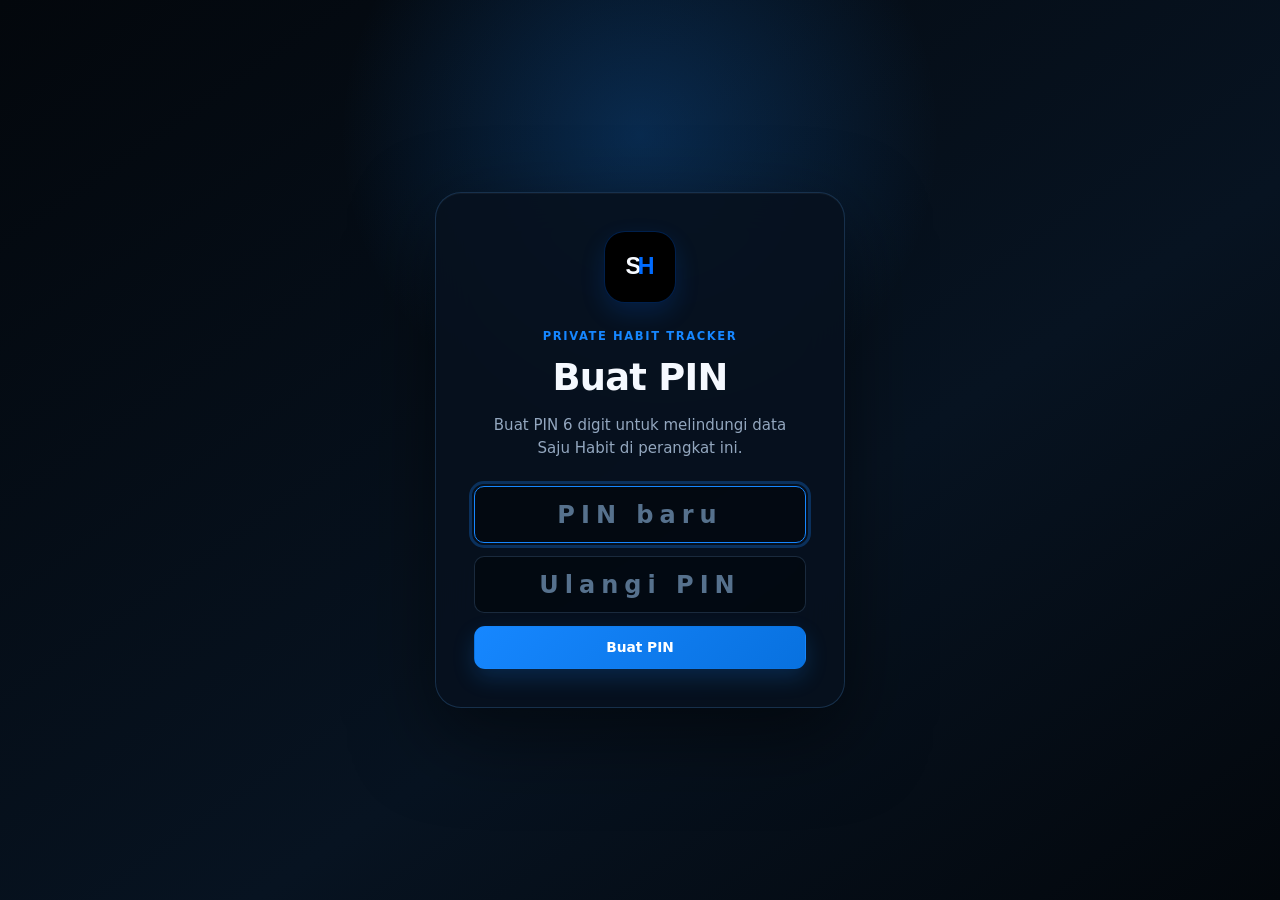
<file: index.html>
<!DOCTYPE html>
<html lang="id">
<head>
    <meta charset="UTF-8">

    <meta
        name="viewport"
        content="width=device-width, initial-scale=1, viewport-fit=cover"
    >

    <meta name="theme-color" content="#07111f">
    <meta name="description" content="Saju Habit — pelacak kebiasaan pribadi dan offline.">

    <meta name="mobile-web-app-capable" content="yes">
    <meta name="apple-mobile-web-app-capable" content="yes">
    <meta name="apple-mobile-web-app-status-bar-style" content="black-translucent">
    <meta name="apple-mobile-web-app-title" content="Saju Habit">

    <title>Saju Habit</title>

    <link rel="manifest" href="manifest.json">
    <link rel="icon" type="image/png" sizes="192x192" href="assets/icons/icon-192.png">
    <link rel="apple-touch-icon" href="assets/icons/icon-192.png">
    <link rel="stylesheet" href="style.css">
</head>

<body>
    <noscript>
        Aplikasi Saju Habit membutuhkan JavaScript agar dapat digunakan.
    </noscript>

<!-- LAYAR KEAMANAN -->
<section id="securityScreen" class="security-screen">
    <div class="security-card">
        <div class="security-logo">
    <span>S</span><span>H</span>
</div>

        <p class="eyebrow">PRIVATE HABIT TRACKER</p>
        <h1 id="securityTitle">Saju Habit</h1>

        <p
            id="securityDescription"
            class="security-description"
        >
            Buat PIN 6 digit untuk melindungi data pribadimu.
        </p>

        <form id="pinForm" autocomplete="off">
            <label class="sr-only" for="pinInput">
                PIN 6 digit
            </label>

            <input
                id="pinInput"
                class="pin-input"
                type="password"
                inputmode="numeric"
                maxlength="6"
                pattern="[0-9]{6}"
                placeholder="••••••"
                autocomplete="off"
                required
            >

            <label
                id="confirmPinLabel"
                class="sr-only"
                for="confirmPinInput"
            >
                Konfirmasi PIN
            </label>

            <input
                id="confirmPinInput"
                class="pin-input"
                type="password"
                inputmode="numeric"
                maxlength="6"
                pattern="[0-9]{6}"
                placeholder="Ulangi PIN"
                autocomplete="off"
                required
            >

            <p
                id="pinMessage"
                class="form-message"
            ></p>

            <button
                id="pinSubmitButton"
                class="button button-primary button-full"
                type="submit"
            >
                Buat PIN
            </button>
        </form>
    </div>
</section>

    <!-- APLIKASI UTAMA -->
   <div id="app" class="app-shell is-hidden">
        <aside class="sidebar">
            <div class="brand">
                <div class="brand-logo">
    <span>S</span><span>H</span>
</div>

                <div>
                    <strong>Saju Habit</strong>
                    <span>Private Tracker</span>
                </div>
            </div>

            <nav class="sidebar-navigation" aria-label="Navigasi utama">
                <button class="nav-button is-active" data-page="dashboard">
                    <span class="nav-icon">⌂</span>
                    <span>Dashboard</span>
                </button>

                <button class="nav-button" data-page="habits">
                    <span class="nav-icon">✓</span>
                    <span>Kelola Habit</span>
                </button>

                <button class="nav-button" data-page="history">
                    <span class="nav-icon">▦</span>
                    <span>Riwayat</span>
                </button>

                <button class="nav-button" data-page="settings">
                    <span class="nav-icon">⚙</span>
                    <span>Pengaturan</span>
                </button>
            </nav>

            <div class="sidebar-footer">
                <span>Data tersimpan secara lokal</span>
                <strong>Offline & Privat</strong>
            </div>
        </aside>

        <div class="app-content">
            <header class="topbar">
                <div>
                    <p id="currentDateText" class="eyebrow">HARI INI</p>
                    <h2 id="pageTitle">Dashboard</h2>
                </div>

                <div class="topbar-actions">
                    <button
                        id="themeButton"
                        class="icon-button"
                        type="button"
                        aria-label="Ganti tema"
                        title="Ganti tema"
                    >
                        ◐
                    </button>

                    <button
                        id="lockButton"
                        class="icon-button"
                        type="button"
                        aria-label="Kunci aplikasi"
                        title="Kunci aplikasi"
                    >
                        🔒
                    </button>
                </div>
            </header>

            <main>
                <!-- DASHBOARD -->
                <section id="dashboardPage" class="page is-active">
                    <div class="welcome-panel">
                        <div>
                            <p class="eyebrow">DAILY PROGRESS</p>
                            <h3 id="welcomeTitle">Bangun konsistensi hari ini.</h3>
                            <p id="motivationText">
                                Progres kecil yang dilakukan setiap hari akan menjadi hasil besar.
                            </p>
                        </div>

                        <div class="date-control">
                            <label for="selectedDate">Tanggal checklist</label>
                            <input id="selectedDate" type="date">
                        </div>
                    </div>

                    <div class="stats-grid">
                        <article class="stat-card">
                            <span>Total Habit</span>
                            <strong id="totalHabitStat">0</strong>
                            <small>Habit aktif</small>
                        </article>

                        <article class="stat-card">
                            <span>Selesai</span>
                            <strong id="completedHabitStat">0</strong>
                            <small id="completedHabitLabel">Hari ini</small>
                        </article>

                        <article class="stat-card">
                            <span>Progres</span>
                            <strong id="progressStat">0%</strong>
                            <small>Penyelesaian harian</small>
                        </article>

                        <article class="stat-card">
                            <span>Streak Terbaik</span>
                            <strong id="bestStreakStat">0</strong>
                            <small>Hari berturut-turut</small>
                        </article>
                    </div>

                    <div class="dashboard-grid">
                        <article class="panel habit-panel">
                            <div class="panel-header">
                                <div>
                                    <p class="eyebrow">CHECKLIST</p>
                                    <h3 id="checklistTitle">Habit hari ini</h3>
                                </div>

                                <button
                                    class="button button-primary"
                                    type="button"
                                    data-open-habit-modal
                                >
                                    + Tambah Habit
                                </button>
                            </div>

                            <div id="dailyHabitList" class="daily-habit-list"></div>

                            <div id="emptyHabitState" class="empty-state">
                                <div class="empty-icon">✓</div>
                                <h4>Belum ada habit</h4>
                                <p>Tambahkan habit pertama untuk mulai membangun rutinitas.</p>

                                <button
                                    class="button button-primary"
                                    type="button"
                                    data-open-habit-modal
                                >
                                    Tambah Habit
                                </button>
                            </div>
                        </article>

                        <article class="panel chart-panel">
                            <div class="panel-header">
                                <div>
                                    <p class="eyebrow">STATISTIK</p>
                                    <h3>Progres 7 Hari</h3>
                                </div>
                            </div>

                            <div class="chart-container">
                                <canvas id="weeklyChart"></canvas>
                            </div>

                            <div class="progress-summary">
                                <div class="progress-ring" id="progressRing">
                                    <span id="progressRingValue">0%</span>
                                </div>

                                <div>
                                    <strong id="progressMessage">Ayo mulai!</strong>
                                    <p id="progressDetail">
                                        Checklist habit yang sudah kamu selesaikan.
                                    </p>
                                </div>
                            </div>
                        </article>
                    </div>
                </section>

                <!-- KELOLA HABIT -->
                <section id="habitsPage" class="page">
                    <div class="section-heading">
                        <div>
                            <p class="eyebrow">CUSTOM HABIT</p>
                            <h3>Kelola Habit</h3>
                            <p>Tambah, edit, urutkan, nonaktifkan, atau hapus habit.</p>
                        </div>

                        <button
                            class="button button-primary"
                            type="button"
                            data-open-habit-modal
                        >
                            + Tambah Habit
                        </button>
                    </div>

                    <div id="habitManagementList" class="management-list"></div>
                </section>

                <!-- RIWAYAT -->
                <section id="historyPage" class="page">
                    <div class="section-heading history-heading">
                        <div>
                            <p class="eyebrow">MONTHLY HISTORY</p>
                            <h3>Riwayat Checklist</h3>
                            <p>Jumlah kolom tanggal akan menyesuaikan bulan secara otomatis.</p>
                        </div>

                        <div class="filter-group">
                            <label for="historyMonth">Pilih bulan</label>
                            <input id="historyMonth" type="month">
                        </div>
                    </div>

                    <div class="history-summary">
                        <article>
                            <span>Rata-rata Bulanan</span>
                            <strong id="monthlyAverage">0%</strong>
                        </article>

                        <article>
                            <span>Total Checklist</span>
                            <strong id="monthlyCompleted">0</strong>
                        </article>

                        <article>
                            <span>Hari Sempurna</span>
                            <strong id="perfectDays">0</strong>
                        </article>
                    </div>

                    <div class="history-table-wrapper">
                        <table id="historyTable" class="history-table">
                            <thead id="historyTableHead"></thead>
                            <tbody id="historyTableBody"></tbody>
                        </table>
                    </div>
                </section>

                <!-- PENGATURAN -->
                <section id="settingsPage" class="page">
                    <div class="section-heading">
                        <div>
                            <p class="eyebrow">DATA & PRIVASI</p>
                            <h3>Pengaturan</h3>
                            <p>Kelola keamanan dan cadangan data Saju Habit.</p>
                        </div>
                    </div>

                    <div class="settings-grid">
                        <article class="setting-card">
                            <h4>Ekspor Data</h4>
                            <p>Unduh seluruh habit, checklist, dan pengaturan dalam format JSON.</p>
                            <button id="exportButton" class="button button-secondary" type="button">
                                Ekspor JSON
                            </button>
                        </article>

                        <article class="setting-card">
                            <h4>Impor Data</h4>
                            <p>Pulihkan atau pindahkan data Saju Habit dari perangkat lain.</p>

                            <label class="button button-secondary file-button">
                                Pilih File JSON
                                <input
                                    id="importInput"
                                    type="file"
                                    accept=".json,application/json"
                                    hidden
                                >
                            </label>
                        </article>

                        <article class="setting-card">
                            <h4>Ganti PIN</h4>
                            <p>Perbarui PIN 6 digit yang digunakan untuk membuka aplikasi.</p>
                            <button id="changePinButton" class="button button-secondary" type="button">
                                Ganti PIN
                            </button>
                        </article>

                        <article class="setting-card danger-card">
                            <h4>Hapus Semua Data</h4>
                            <p>Menghapus seluruh habit dan riwayat checklist dari perangkat ini.</p>
                            <button id="deleteDataButton" class="button button-danger" type="button">
                                Hapus Data
                            </button>
                        </article>
                    </div>

                    <article class="privacy-note">
                        <strong>Privasi Lokal</strong>
                        <p>
                            Saju Habit tidak mengirimkan data ke server.
                            Data PC dan iPhone tersimpan terpisah di masing-masing perangkat.
                        </p>
                    </article>
                </section>
            </main>
        </div>

        <!-- NAVIGASI MOBILE -->
        <nav class="mobile-navigation" aria-label="Navigasi mobile">
            <button class="mobile-nav-button is-active" data-page="dashboard">
                <span>⌂</span>
                <small>Home</small>
            </button>

            <button class="mobile-nav-button" data-page="habits">
                <span>✓</span>
                <small>Habit</small>
            </button>

            <button class="mobile-nav-button" data-page="history">
                <span>▦</span>
                <small>Riwayat</small>
            </button>

            <button class="mobile-nav-button" data-page="settings">
                <span>⚙</span>
                <small>Setting</small>
            </button>
        </nav>
    </div>

    <!-- MODAL TAMBAH DAN EDIT HABIT -->
    <div id="habitModal" class="modal" aria-hidden="true">
        <div class="modal-backdrop" data-close-modal></div>

        <div class="modal-card" role="dialog" aria-modal="true">
            <div class="modal-header">
                <div>
                    <p class="eyebrow">CUSTOM HABIT</p>
                    <h3 id="habitModalTitle">Tambah Habit</h3>
                </div>

                <button
                    class="modal-close"
                    type="button"
                    data-close-modal
                    aria-label="Tutup"
                >
                    ×
                </button>
            </div>

            <form id="habitForm">
                <input id="habitId" type="hidden">

                <div class="form-group">
                    <label for="habitName">Nama habit</label>
                    <input
                        id="habitName"
                        type="text"
                        maxlength="50"
                        placeholder="Contoh: Minum air 8 gelas"
                        required
                    >
                </div>

                <div class="form-group">
                    <label for="habitCategory">Kategori</label>
                    <select id="habitCategory">
                        <option value="Kesehatan">Kesehatan</option>
                        <option value="Produktivitas">Produktivitas</option>
                        <option value="Olahraga">Olahraga</option>
                        <option value="Belajar">Belajar</option>
                        <option value="Ibadah">Ibadah</option>
                        <option value="Pribadi">Pribadi</option>
                        <option value="Lainnya">Lainnya</option>
                    </select>
                </div>
                <div class="form-group">
    <label for="habitScheduleType">
        Jadwal habit
    </label>

    <select id="habitScheduleType">
        <option value="daily">
            Setiap hari
        </option>

        <option value="selected_days">
            Hari tertentu
        </option>

        <option value="weekly_target">
            Target mingguan
        </option>
    </select>

    <small class="form-help">
        Jadwal bisa diubah kembali kapan saja.
    </small>
</div>

<div
    id="selectedDaysGroup"
    class="form-group schedule-group is-hidden"
>
    <label>Hari aktif</label>

    <div class="weekday-selector">
        <label class="weekday-option">
            <input
                type="checkbox"
                name="habitWeekday"
                value="1"
            >
            <span>Sen</span>
        </label>

        <label class="weekday-option">
            <input
                type="checkbox"
                name="habitWeekday"
                value="2"
            >
            <span>Sel</span>
        </label>

        <label class="weekday-option">
            <input
                type="checkbox"
                name="habitWeekday"
                value="3"
            >
            <span>Rab</span>
        </label>

        <label class="weekday-option">
            <input
                type="checkbox"
                name="habitWeekday"
                value="4"
            >
            <span>Kam</span>
        </label>

        <label class="weekday-option">
            <input
                type="checkbox"
                name="habitWeekday"
                value="5"
            >
            <span>Jum</span>
        </label>

        <label class="weekday-option">
            <input
                type="checkbox"
                name="habitWeekday"
                value="6"
            >
            <span>Sab</span>
        </label>

        <label class="weekday-option">
            <input
                type="checkbox"
                name="habitWeekday"
                value="0"
            >
            <span>Min</span>
        </label>
    </div>

    <small class="form-help">
        Pilih semua hari saat habit harus dilakukan.
    </small>
</div>

<div
    id="weeklyTargetGroup"
    class="form-group schedule-group is-hidden"
>
    <label for="habitWeeklyTarget">
        Target per minggu
    </label>

    <div class="weekly-target-input">
        <input
            id="habitWeeklyTarget"
            type="number"
            min="1"
            max="7"
            value="3"
        >

        <span>kali / minggu</span>
    </div>

    <small class="form-help">
        Habit dapat dilakukan pada hari apa saja sampai target tercapai.
    </small>
</div>

                <div class="form-group">
                    <label for="habitColor">Warna habit</label>
                    <input id="habitColor" type="color" value="#1687ff">
                </div>

                <div class="modal-actions">
                    <button
                        class="button button-ghost"
                        type="button"
                        data-close-modal
                    >
                        Batal
                    </button>

                    <button class="button button-primary" type="submit">
                        Simpan Habit
                    </button>
                </div>
            </form>
        </div>
    </div>

    <!-- MODAL KONFIRMASI -->
    <div id="confirmModal" class="modal" aria-hidden="true">
        <div class="modal-backdrop" data-close-confirm></div>

        <div class="modal-card confirm-card" role="dialog" aria-modal="true">
            <div class="confirm-icon">!</div>

            <h3 id="confirmTitle">Konfirmasi</h3>
            <p id="confirmMessage">Apakah kamu yakin?</p>

            <div class="modal-actions">
                <button
                    class="button button-ghost"
                    type="button"
                    data-close-confirm
                >
                    Batal
                </button>

                <button id="confirmActionButton" class="button button-danger" type="button">
                    Hapus
                </button>
            </div>
        </div>
    </div>

    <!-- NOTIFIKASI -->
    <div id="toast" class="toast" role="status" aria-live="polite"></div>

  <script src="storage.js"></script>
<script src="security.js"></script>
<script src="app.js"></script>
</body>
</html>
</file>
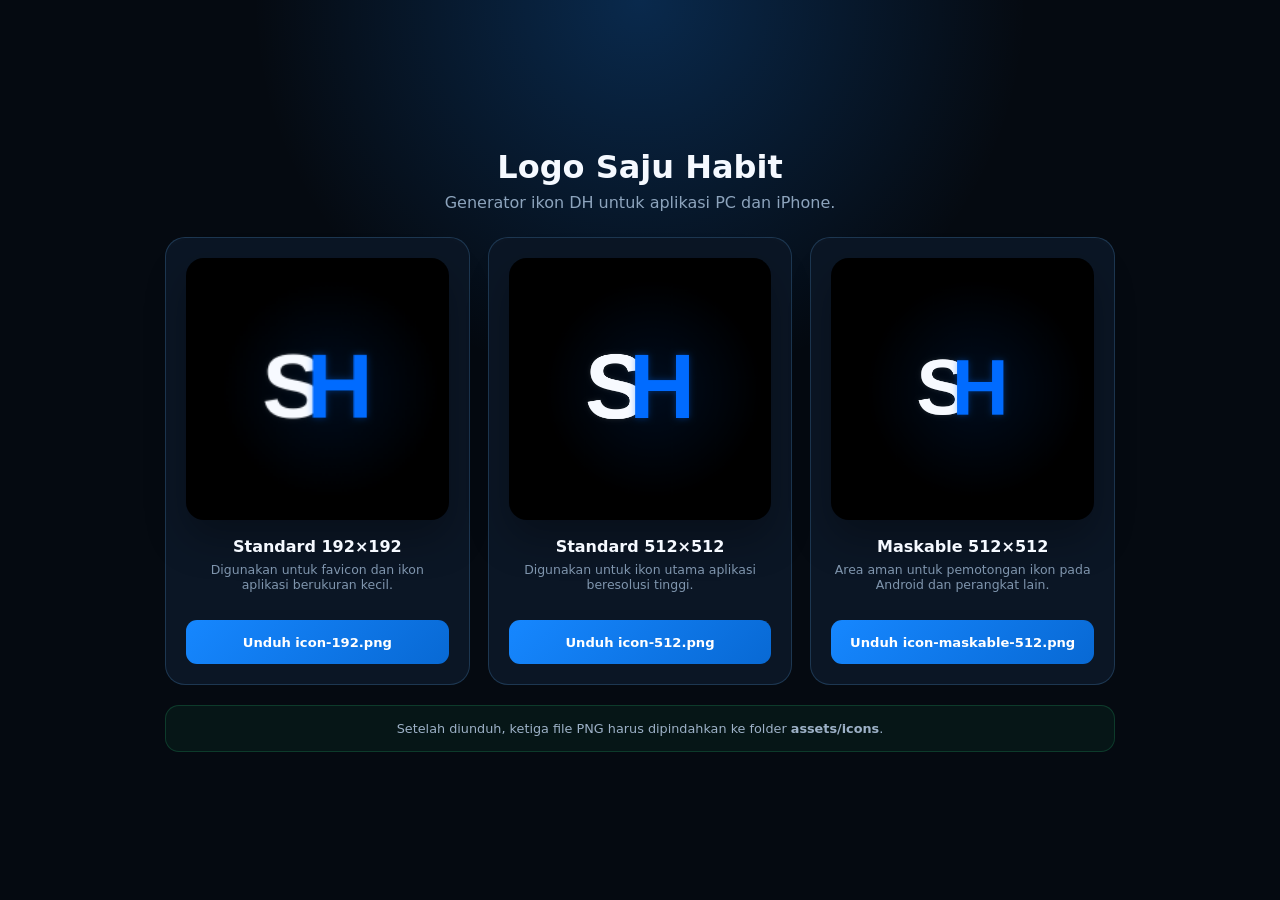
<file: buat-logo.html>
<!DOCTYPE html>
<html lang="id">
<head>
    <meta charset="UTF-8">

    <meta
        name="viewport"
        content="width=device-width, initial-scale=1"
    >

    <title>Generator Logo Saju Habit</title>

    <style>
        * {
            box-sizing: border-box;
        }

        body {
            min-height: 100vh;
            margin: 0;
            display: grid;
            place-items: center;
            padding: 30px 18px;
            background:
                radial-gradient(
                    circle at 50% 0%,
                    rgba(22, 135, 255, 0.25),
                    transparent 35%
                ),
                #050a11;
            color: #f5f9ff;
            font-family:
                Inter,
                system-ui,
                -apple-system,
                "Segoe UI",
                sans-serif;
        }

        .generator {
            width: min(100%, 950px);
        }

        .heading {
            margin-bottom: 25px;
            text-align: center;
        }

        .heading p {
            margin: 7px 0 0;
            color: #8da4bd;
        }

        .logo-grid {
            display: grid;
            grid-template-columns: repeat(3, 1fr);
            gap: 18px;
        }

        .logo-card {
            border: 1px solid rgba(100, 184, 255, 0.2);
            border-radius: 20px;
            background: #0b1625;
            padding: 20px;
            text-align: center;
        }

        canvas {
            display: block;
            width: 100%;
            aspect-ratio: 1;
            border-radius: 18px;
            background: #07111f;
            box-shadow: 0 18px 40px rgba(0, 0, 0, 0.3);
        }

        h1,
        h2 {
            margin: 0;
        }

        h2 {
            margin-top: 17px;
            font-size: 1rem;
        }

        .logo-card p {
            min-height: 42px;
            margin: 6px 0 16px;
            color: #7f95ad;
            font-size: 0.78rem;
        }

        button {
            width: 100%;
            min-height: 44px;
            border: 0;
            border-radius: 11px;
            background: linear-gradient(135deg, #1687ff, #0869d4);
            color: #ffffff;
            cursor: pointer;
            font: inherit;
            font-size: 0.82rem;
            font-weight: 800;
        }

        button:hover {
            filter: brightness(1.1);
        }

        .note {
            margin-top: 20px;
            border: 1px solid rgba(40, 209, 124, 0.2);
            border-radius: 14px;
            background: rgba(40, 209, 124, 0.06);
            padding: 15px;
            color: #9db1c7;
            font-size: 0.8rem;
            text-align: center;
        }

        @media (max-width: 720px) {
            .logo-grid {
                grid-template-columns: 1fr;
            }

            .logo-card {
                max-width: 380px;
                margin: auto;
            }
        }
    </style>
</head>

<body>
    <main class="generator">
        <header class="heading">
            <h1>Logo Saju Habit</h1>
            <p>Generator ikon DH untuk aplikasi PC dan iPhone.</p>
        </header>

        <section class="logo-grid">
            <article class="logo-card">
                <canvas
                    id="canvas192"
                    width="192"
                    height="192"
                ></canvas>

                <h2>Standard 192×192</h2>
                <p>Digunakan untuk favicon dan ikon aplikasi berukuran kecil.</p>

                <button
                    type="button"
                    onclick="downloadLogo(192, false, 'icon-192.png')"
                >
                    Unduh icon-192.png
                </button>
            </article>

            <article class="logo-card">
                <canvas
                    id="canvas512"
                    width="512"
                    height="512"
                ></canvas>

                <h2>Standard 512×512</h2>
                <p>Digunakan untuk ikon utama aplikasi beresolusi tinggi.</p>

                <button
                    type="button"
                    onclick="downloadLogo(512, false, 'icon-512.png')"
                >
                    Unduh icon-512.png
                </button>
            </article>

            <article class="logo-card">
                <canvas
                    id="canvasMaskable"
                    width="512"
                    height="512"
                ></canvas>

                <h2>Maskable 512×512</h2>
                <p>Area aman untuk pemotongan ikon pada Android dan perangkat lain.</p>

                <button
                    type="button"
                    onclick="downloadLogo(512, true, 'icon-maskable-512.png')"
                >
                    Unduh icon-maskable-512.png
                </button>
            </article>
        </section>

        <div class="note">
            Setelah diunduh, ketiga file PNG harus dipindahkan ke folder
            <strong>assets/icons</strong>.
        </div>
    </main>

    <script>
        "use strict";

        function roundedRectangle(
            context,
            x,
            y,
            width,
            height,
            radius
        ) {
            context.beginPath();
            context.moveTo(x + radius, y);
            context.lineTo(x + width - radius, y);

            context.quadraticCurveTo(
                x + width,
                y,
                x + width,
                y + radius
            );

            context.lineTo(
                x + width,
                y + height - radius
            );

            context.quadraticCurveTo(
                x + width,
                y + height,
                x + width - radius,
                y + height
            );

            context.lineTo(x + radius, y + height);

            context.quadraticCurveTo(
                x,
                y + height,
                x,
                y + height - radius
            );

            context.lineTo(x, y + radius);

            context.quadraticCurveTo(
                x,
                y,
                x + radius,
                y
            );

            context.closePath();
        }

        function drawLogo(canvas, maskable = false) {
    const context = canvas.getContext("2d");
    const size = canvas.width;

    context.clearRect(0, 0, size, size);

    // Background hitam seperti logo Saju Finance.
    context.fillStyle = "#000000";
    context.fillRect(0, 0, size, size);

    // Cahaya biru sangat tipis di tengah.
    const glow = context.createRadialGradient(
        size * 0.55,
        size * 0.5,
        0,
        size * 0.55,
        size * 0.5,
        size * 0.42
    );

    glow.addColorStop(
        0,
        "rgba(0, 107, 255, 0.12)"
    );

    glow.addColorStop(
        1,
        "rgba(0, 107, 255, 0)"
    );

    context.fillStyle = glow;
    context.fillRect(0, 0, size, size);

    const fontSize = size * (
        maskable ? 0.30 : 0.35
    );

    context.font =
        `900 ${fontSize}px "Arial Black", Arial, sans-serif`;

    context.textBaseline = "middle";
    context.textAlign = "left";

    const letterSWidth =
        context.measureText("S").width;

    const letterHWidth =
        context.measureText("H").width;

    const overlap = size * 0.065;

    const totalWidth =
        letterSWidth +
        letterHWidth -
        overlap;

    const startX =
        (size - totalWidth) / 2;

    const centerY =
        size * 0.515;

    // Huruf S putih.
    context.shadowColor =
        "rgba(255, 255, 255, 0.12)";

    context.shadowBlur =
        size * 0.018;

    context.fillStyle = "#F7FAFF";

    context.fillText(
        "S",
        startX,
        centerY
    );

    // Huruf H biru elektrik.
    context.shadowColor =
        "rgba(0, 107, 255, 0.38)";

    context.shadowBlur =
        size * 0.025;

    context.fillStyle = "#006BFF";

    context.fillText(
        "H",
        startX + letterSWidth - overlap,
        centerY
    );

    context.shadowColor = "transparent";
    context.shadowBlur = 0;
}

        function downloadLogo(
            size,
            maskable,
            fileName
        ) {
            const canvas = document.createElement("canvas");

            canvas.width = size;
            canvas.height = size;

            drawLogo(canvas, maskable);

            const link = document.createElement("a");
            link.download = fileName;
            link.href = canvas.toDataURL("image/png");
            link.click();
        }

        drawLogo(
            document.getElementById("canvas192"),
            false
        );

        drawLogo(
            document.getElementById("canvas512"),
            false
        );

        drawLogo(
            document.getElementById("canvasMaskable"),
            true
        );
    </script>
</body>
</html>
</file>
<file: style.css>
:root {
    --background: #050a11;
    --background-soft: #07111f;
    --surface: #0b1625;
    --surface-hover: #102238;
    --surface-light: #132942;

    --primary: #1687ff;
    --primary-dark: #0869d4;
    --primary-soft: rgba(22, 135, 255, 0.14);

    --text: #f5f9ff;
    --text-soft: #b4c4d8;
    --muted: #73869d;

    --border: rgba(151, 181, 214, 0.14);
    --border-strong: rgba(22, 135, 255, 0.35);

    --success: #28d17c;
    --warning: #ffb020;
    --danger: #ff5263;

    --shadow: 0 18px 50px rgba(0, 0, 0, 0.28);
    --sidebar-width: 250px;
    --radius-large: 22px;
    --radius-medium: 15px;
    --radius-small: 10px;

    color-scheme: dark;
}

body.light-theme {
    --background: #edf4fc;
    --background-soft: #f6faff;
    --surface: #ffffff;
    --surface-hover: #edf6ff;
    --surface-light: #e5f1ff;

    --text: #07111f;
    --text-soft: #40536a;
    --muted: #718197;

    --border: rgba(13, 55, 97, 0.12);
    --border-strong: rgba(22, 135, 255, 0.35);

    --shadow: 0 18px 45px rgba(28, 70, 112, 0.12);

    color-scheme: light;
}

* {
    box-sizing: border-box;
    margin: 0;
    padding: 0;
}

html {
    min-height: 100%;
    background: var(--background);
    scroll-behavior: smooth;
}

body {
    min-width: 320px;
    min-height: 100vh;
    overflow-x: hidden;
    background:
        radial-gradient(
            circle at 80% -10%,
            rgba(22, 135, 255, 0.14),
            transparent 30%
        ),
        var(--background);
    color: var(--text);
    font-family:
        Inter,
        ui-sans-serif,
        system-ui,
        -apple-system,
        BlinkMacSystemFont,
        "Segoe UI",
        sans-serif;
    line-height: 1.5;
    transition:
        background-color 0.25s ease,
        color 0.25s ease;
}

button,
input,
select {
    font: inherit;
}

button {
    color: inherit;
}

button,
label,
select,
input[type="date"],
input[type="month"],
input[type="color"] {
    -webkit-tap-highlight-color: transparent;
}

button:focus-visible,
input:focus-visible,
select:focus-visible {
    outline: 3px solid rgba(22, 135, 255, 0.28);
    outline-offset: 2px;
}

button:disabled {
    cursor: not-allowed;
    opacity: 0.55;
}

input,
select {
    width: 100%;
    border: 1px solid var(--border);
    border-radius: var(--radius-small);
    background: var(--background-soft);
    color: var(--text);
    padding: 12px 14px;
    transition:
        border-color 0.2s ease,
        background-color 0.2s ease;
}

input:hover,
select:hover {
    border-color: var(--border-strong);
}

input:focus,
select:focus {
    border-color: var(--primary);
}

input[type="color"] {
    height: 48px;
    cursor: pointer;
    padding: 5px;
}

input[type="date"],
input[type="month"] {
    cursor: pointer;
}

body.light-theme input,
body.light-theme select {
    background: #f7faff;
}

body.light-theme input[type="date"],
body.light-theme input[type="month"] {
    color-scheme: light;
}

h1,
h2,
h3,
h4,
strong {
    letter-spacing: -0.02em;
}

p {
    color: var(--text-soft);
}

.sr-only {
    position: absolute;
    width: 1px;
    height: 1px;
    overflow: hidden;
    clip: rect(0, 0, 0, 0);
    white-space: nowrap;
}

.is-hidden {
    display: none !important;
}

.eyebrow {
    margin-bottom: 5px;
    color: var(--primary);
    font-size: 0.72rem;
    font-weight: 800;
    letter-spacing: 0.14em;
}

/* SECURITY */

.security-screen {
    position: fixed;
    z-index: 5000;
    inset: 0;
    display: grid;
    place-items: center;
    min-height: 100dvh;
    padding:
        max(24px, env(safe-area-inset-top))
        20px
        max(24px, env(safe-area-inset-bottom));
    background:
        radial-gradient(
            circle at 50% 15%,
            rgba(22, 135, 255, 0.24),
            transparent 30%
        ),
        linear-gradient(145deg, #03070c, #071321 60%, #03070c);
}

.security-card {
    width: min(100%, 410px);
    padding: 38px;
    border: 1px solid rgba(92, 174, 255, 0.2);
    border-radius: 26px;
    background: rgba(7, 17, 31, 0.9);
    box-shadow:
        0 28px 80px rgba(0, 0, 0, 0.5),
        inset 0 1px rgba(255, 255, 255, 0.04);
    text-align: center;
    backdrop-filter: blur(20px);
}

.security-logo,
.brand-logo {
    display: flex;
    align-items: center;
    justify-content: center;
    flex-shrink: 0;
    overflow: hidden;
    border: 1px solid rgba(0, 107, 255, 0.3);
    background: #000000;
    box-shadow: 0 10px 24px rgba(0, 107, 255, 0.16);
    font-family: "Arial Black", Arial, sans-serif;
    font-weight: 900;
}

.security-logo span,
.brand-logo span {
    display: block;
    color: #f7faff;
    line-height: 1;
}

.security-logo span:last-child,
.brand-logo span:last-child {
    margin-left: -0.13em;
    color: #006bff;
}

.security-logo {
    width: 72px;
    height: 72px;
    margin: 0 auto 25px;
    border-radius: 21px;
    font-size: 1.45rem;
}

.security-card h1 {
    margin-bottom: 9px;
    font-size: clamp(1.8rem, 6vw, 2.3rem);
}

.security-description {
    max-width: 320px;
    margin: 0 auto 27px;
    color: #93a7bf;
    font-size: 0.94rem;
}

#pinForm {
    display: grid;
    gap: 13px;
}

.pin-input {
    height: 57px;
    border-color: rgba(120, 177, 233, 0.2);
    background: rgba(2, 8, 14, 0.72);
    color: #ffffff;
    text-align: center;
    font-size: 1.5rem;
    font-weight: 800;
    letter-spacing: 0.48em;
}

.pin-input::placeholder {
    color: #56718d;
    letter-spacing: 0.25em;
}

.form-message {
    display: none;
    min-height: 20px;
    color: var(--danger);
    font-size: 0.84rem;
    font-weight: 650;
}

.form-message.is-visible {
    display: block;
}

/* BUTTONS */

.button {
    display: inline-flex;
    align-items: center;
    justify-content: center;
    min-height: 43px;
    border: 1px solid transparent;
    border-radius: 11px;
    padding: 10px 16px;
    cursor: pointer;
    font-size: 0.86rem;
    font-weight: 750;
    text-decoration: none;
    transition:
        transform 0.18s ease,
        border-color 0.18s ease,
        background-color 0.18s ease,
        opacity 0.18s ease;
}

.button:hover {
    transform: translateY(-1px);
}

.button:active {
    transform: scale(0.98);
}

.button-full {
    width: 100%;
}

.button-primary {
    background: linear-gradient(135deg, var(--primary), #0871df);
    color: #ffffff;
    box-shadow: 0 9px 22px rgba(22, 135, 255, 0.2);
}

.button-primary:hover {
    background: linear-gradient(135deg, #3198ff, var(--primary-dark));
}

.button-secondary {
    border-color: var(--border-strong);
    background: var(--primary-soft);
    color: var(--primary);
}

.button-secondary:hover {
    background: rgba(22, 135, 255, 0.2);
}

.button-ghost {
    border-color: var(--border);
    background: transparent;
    color: var(--text-soft);
}

.button-ghost:hover {
    border-color: var(--border-strong);
    color: var(--text);
}

.button-danger {
    background: rgba(255, 82, 99, 0.13);
    color: var(--danger);
}

.button-danger:hover {
    background: rgba(255, 82, 99, 0.22);
}

.icon-button {
    display: grid;
    place-items: center;
    width: 42px;
    height: 42px;
    border: 1px solid var(--border);
    border-radius: 12px;
    background: var(--surface);
    cursor: pointer;
    color: var(--text);
    font-size: 1rem;
    transition:
        border-color 0.2s ease,
        background-color 0.2s ease,
        transform 0.2s ease;
}

.icon-button:hover {
    border-color: var(--border-strong);
    background: var(--surface-hover);
    transform: translateY(-1px);
}

/* APP LAYOUT */

.app-shell {
    min-height: 100vh;
}

.sidebar {
    position: fixed;
    z-index: 100;
    inset: 0 auto 0 0;
    display: flex;
    width: var(--sidebar-width);
    flex-direction: column;
    border-right: 1px solid var(--border);
    background: rgba(6, 14, 24, 0.94);
    padding: 25px 17px;
    backdrop-filter: blur(20px);
}

body.light-theme .sidebar {
    background: rgba(255, 255, 255, 0.93);
}

.brand {
    display: flex;
    align-items: center;
    gap: 12px;
    padding: 0 8px 25px;
}

.brand-logo {
    width: 43px;
    height: 43px;
    border-radius: 13px;
    font-size: 0.92rem;
}

.brand div:last-child {
    display: flex;
    min-width: 0;
    flex-direction: column;
}

.brand strong {
    font-size: 1rem;
}

.brand span {
    color: var(--muted);
    font-size: 0.73rem;
}

.sidebar-navigation {
    display: grid;
    gap: 7px;
}

.nav-button {
    display: flex;
    align-items: center;
    gap: 12px;
    width: 100%;
    min-height: 48px;
    border: 1px solid transparent;
    border-radius: 12px;
    background: transparent;
    padding: 10px 13px;
    cursor: pointer;
    color: var(--muted);
    text-align: left;
    font-size: 0.86rem;
    font-weight: 700;
    transition:
        color 0.2s ease,
        background-color 0.2s ease,
        border-color 0.2s ease;
}

.nav-button:hover {
    border-color: var(--border);
    background: var(--surface);
    color: var(--text);
}

.nav-button.is-active {
    border-color: rgba(22, 135, 255, 0.16);
    background: var(--primary-soft);
    color: var(--primary);
}

.nav-icon {
    display: grid;
    place-items: center;
    width: 24px;
    font-size: 1.15rem;
}

.sidebar-footer {
    display: flex;
    margin-top: auto;
    flex-direction: column;
    border-top: 1px solid var(--border);
    padding: 19px 8px 0;
}

.sidebar-footer span {
    color: var(--muted);
    font-size: 0.7rem;
}

.sidebar-footer strong {
    margin-top: 2px;
    color: var(--success);
    font-size: 0.78rem;
}

.app-content {
    min-height: 100vh;
    margin-left: var(--sidebar-width);
}

.topbar {
    position: sticky;
    z-index: 80;
    top: 0;
    display: flex;
    min-height: 84px;
    align-items: center;
    justify-content: space-between;
    gap: 20px;
    border-bottom: 1px solid var(--border);
    background: rgba(5, 10, 17, 0.82);
    padding: 15px clamp(20px, 4vw, 45px);
    backdrop-filter: blur(20px);
}

body.light-theme .topbar {
    background: rgba(237, 244, 252, 0.82);
}

.topbar h2 {
    font-size: clamp(1.25rem, 3vw, 1.55rem);
}

.topbar-actions {
    display: flex;
    gap: 9px;
}

main {
    width: min(100%, 1500px);
    margin: 0 auto;
    padding: clamp(20px, 3.2vw, 40px);
}

.page {
    display: none;
    animation: pageFade 0.25s ease;
}

.page.is-active {
    display: block;
}

@keyframes pageFade {
    from {
        opacity: 0;
        transform: translateY(5px);
    }

    to {
        opacity: 1;
        transform: translateY(0);
    }
}

/* DASHBOARD */

.welcome-panel {
    display: flex;
    align-items: center;
    justify-content: space-between;
    gap: 28px;
    overflow: hidden;
    border: 1px solid rgba(22, 135, 255, 0.24);
    border-radius: var(--radius-large);
    background:
        radial-gradient(
            circle at 88% 25%,
            rgba(60, 162, 255, 0.22),
            transparent 28%
        ),
        linear-gradient(135deg, #0a1b2e, #081321);
    padding: clamp(22px, 4vw, 34px);
    box-shadow: var(--shadow);
}

body.light-theme .welcome-panel {
    background:
        radial-gradient(
            circle at 88% 25%,
            rgba(22, 135, 255, 0.15),
            transparent 28%
        ),
        linear-gradient(135deg, #ffffff, #edf6ff);
}

.welcome-panel h3 {
    margin-bottom: 6px;
    font-size: clamp(1.3rem, 3vw, 1.85rem);
}

.welcome-panel > div:first-child {
    max-width: 700px;
}

.welcome-panel > div:first-child p:last-child {
    font-size: 0.92rem;
}

.date-control {
    display: grid;
    flex: 0 0 190px;
    gap: 7px;
}

.date-control label,
.filter-group label,
.form-group label {
    color: var(--text-soft);
    font-size: 0.77rem;
    font-weight: 750;
}

.stats-grid {
    display: grid;
    grid-template-columns: repeat(4, minmax(0, 1fr));
    gap: 15px;
    margin-top: 18px;
}

.stat-card {
    position: relative;
    overflow: hidden;
    min-height: 132px;
    border: 1px solid var(--border);
    border-radius: var(--radius-medium);
    background: var(--surface);
    padding: 20px;
    box-shadow: 0 10px 30px rgba(0, 0, 0, 0.08);
}

.stat-card::after {
    position: absolute;
    right: -24px;
    bottom: -24px;
    width: 75px;
    height: 75px;
    border-radius: 50%;
    background: rgba(22, 135, 255, 0.08);
    content: "";
}

.stat-card span {
    display: block;
    margin-bottom: 6px;
    color: var(--muted);
    font-size: 0.77rem;
    font-weight: 700;
}

.stat-card strong {
    display: block;
    color: var(--text);
    font-size: clamp(1.7rem, 4vw, 2.15rem);
}

.stat-card small {
    color: var(--text-soft);
    font-size: 0.72rem;
}

.dashboard-grid {
    display: grid;
    grid-template-columns: minmax(0, 1.5fr) minmax(300px, 0.8fr);
    gap: 18px;
    margin-top: 18px;
}

.panel {
    border: 1px solid var(--border);
    border-radius: var(--radius-large);
    background: var(--surface);
    padding: clamp(19px, 3vw, 25px);
    box-shadow: 0 12px 35px rgba(0, 0, 0, 0.09);
}

.panel-header {
    display: flex;
    align-items: center;
    justify-content: space-between;
    gap: 16px;
    margin-bottom: 20px;
}

.panel-header h3 {
    font-size: 1.05rem;
}

.daily-habit-list {
    display: grid;
    gap: 10px;
}

.habit-check-item {
    display: flex;
    align-items: center;
    gap: 13px;
    min-height: 67px;
    border: 1px solid var(--border);
    border-radius: 13px;
    background: var(--background-soft);
    padding: 11px 14px;
    transition:
        border-color 0.2s ease,
        transform 0.2s ease,
        background-color 0.2s ease;
}

.habit-check-item:hover {
    border-color: var(--border-strong);
    transform: translateY(-1px);
}

.habit-check-item.is-completed {
    border-color: rgba(40, 209, 124, 0.2);
    background: rgba(40, 209, 124, 0.055);
}

.habit-checkbox {
    position: relative;
    display: grid;
    width: 29px;
    height: 29px;
    flex: 0 0 29px;
    place-items: center;
    border: 2px solid var(--habit-color, var(--primary));
    border-radius: 9px;
    background: transparent;
    cursor: pointer;
    transition:
        transform 0.17s ease,
        background-color 0.17s ease;
}

.habit-checkbox:hover {
    transform: scale(1.06);
}

.habit-checkbox.is-checked {
    background: var(--habit-color, var(--primary));
}

.habit-checkbox.is-checked::after {
    color: #ffffff;
    content: "✓";
    font-size: 0.91rem;
    font-weight: 900;
}

.habit-info {
    display: flex;
    min-width: 0;
    flex: 1;
    flex-direction: column;
}

.habit-name {
    overflow: hidden;
    color: var(--text);
    font-size: 0.88rem;
    font-weight: 750;
    text-overflow: ellipsis;
    white-space: nowrap;
}

.is-completed .habit-name {
    color: var(--text-soft);
    text-decoration: line-through;
}

.habit-category {
    color: var(--muted);
    font-size: 0.7rem;
}

.habit-color-dot {
    width: 9px;
    height: 9px;
    flex-shrink: 0;
    border-radius: 50%;
    background: var(--habit-color, var(--primary));
    box-shadow: 0 0 9px var(--habit-color, var(--primary));
}

.empty-state {
    display: grid;
    min-height: 280px;
    place-items: center;
    align-content: center;
    text-align: center;
}

.empty-state.is-hidden {
    display: none;
}

.empty-state h4 {
    margin: 11px 0 3px;
}

.empty-state p {
    max-width: 320px;
    margin-bottom: 17px;
    color: var(--muted);
    font-size: 0.82rem;
}

.empty-icon {
    display: grid;
    width: 57px;
    height: 57px;
    place-items: center;
    border: 1px solid var(--border-strong);
    border-radius: 17px;
    background: var(--primary-soft);
    color: var(--primary);
    font-size: 1.45rem;
    font-weight: 900;
}

.chart-container {
    position: relative;
    width: 100%;
    height: 220px;
}

#weeklyChart {
    width: 100%;
    height: 100%;
}

.progress-summary {
    display: flex;
    align-items: center;
    gap: 15px;
    border-top: 1px solid var(--border);
    margin-top: 19px;
    padding-top: 19px;
}

.progress-ring {
    --progress: 0deg;

    position: relative;
    display: grid;
    width: 67px;
    height: 67px;
    flex-shrink: 0;
    place-items: center;
    border-radius: 50%;
    background:
        radial-gradient(
            circle,
            var(--surface) 57%,
            transparent 59%
        ),
        conic-gradient(
            var(--primary) var(--progress),
            var(--surface-light) 0
        );
}

.progress-ring span {
    font-size: 0.78rem;
    font-weight: 850;
}

.progress-summary strong {
    font-size: 0.87rem;
}

.progress-summary p {
    margin-top: 2px;
    color: var(--muted);
    font-size: 0.72rem;
}

/* SECTION HEADING */

.section-heading {
    display: flex;
    align-items: flex-end;
    justify-content: space-between;
    gap: 20px;
    margin-bottom: 23px;
}

.section-heading h3 {
    font-size: clamp(1.35rem, 3vw, 1.75rem);
}

.section-heading > div:first-child > p:last-child {
    margin-top: 4px;
    font-size: 0.84rem;
}

/* HABIT MANAGEMENT */

.management-list {
    display: grid;
    gap: 11px;
}

.management-item {
    display: grid;
    grid-template-columns: auto minmax(0, 1fr) auto auto;
    align-items: center;
    gap: 14px;
    border: 1px solid var(--border);
    border-radius: var(--radius-medium);
    background: var(--surface);
    padding: 15px 17px;
    transition:
        border-color 0.2s ease,
        background-color 0.2s ease;
}

.management-item:hover {
    border-color: var(--border-strong);
}

.management-item.is-inactive {
    opacity: 0.58;
}

.management-color {
    width: 13px;
    height: 42px;
    border-radius: 10px;
    background: var(--habit-color, var(--primary));
}

.management-info {
    min-width: 0;
}

.management-info strong {
    display: block;
    overflow: hidden;
    font-size: 0.9rem;
    text-overflow: ellipsis;
    white-space: nowrap;
}

.management-info span {
    color: var(--muted);
    font-size: 0.72rem;
}

.status-badge {
    border-radius: 999px;
    background: rgba(40, 209, 124, 0.11);
    color: var(--success);
    padding: 5px 10px;
    font-size: 0.68rem;
    font-weight: 800;
}

.status-badge.is-inactive {
    background: rgba(115, 134, 157, 0.12);
    color: var(--muted);
}

.item-actions {
    display: flex;
    gap: 6px;
}

.action-button {
    display: grid;
    width: 35px;
    height: 35px;
    place-items: center;
    border: 1px solid var(--border);
    border-radius: 9px;
    background: var(--background-soft);
    cursor: pointer;
    color: var(--text-soft);
    font-size: 0.75rem;
    font-weight: 800;
    transition:
        border-color 0.18s ease,
        color 0.18s ease,
        background-color 0.18s ease;
}

.action-button:hover {
    border-color: var(--primary);
    color: var(--primary);
}

.action-button.is-danger:hover {
    border-color: var(--danger);
    background: rgba(255, 82, 99, 0.08);
    color: var(--danger);
}

.management-empty {
    display: grid;
    min-height: 350px;
    place-items: center;
    align-content: center;
    border: 1px dashed var(--border-strong);
    border-radius: var(--radius-large);
    text-align: center;
}

.management-empty p {
    margin: 5px 0 17px;
    color: var(--muted);
    font-size: 0.84rem;
}

/* HISTORY */

.history-heading {
    align-items: flex-end;
}

.filter-group {
    display: grid;
    width: 190px;
    flex-shrink: 0;
    gap: 6px;
}

.history-summary {
    display: grid;
    grid-template-columns: repeat(3, minmax(0, 1fr));
    gap: 13px;
    margin-bottom: 17px;
}

.history-summary article {
    border: 1px solid var(--border);
    border-radius: var(--radius-medium);
    background: var(--surface);
    padding: 17px;
}

.history-summary span {
    display: block;
    color: var(--muted);
    font-size: 0.72rem;
    font-weight: 700;
}

.history-summary strong {
    display: block;
    margin-top: 3px;
    font-size: 1.45rem;
}

.history-table-wrapper {
    width: 100%;
    overflow: auto;
    border: 1px solid var(--border);
    border-radius: var(--radius-medium);
    background: var(--surface);
    box-shadow: 0 12px 35px rgba(0, 0, 0, 0.08);
    scrollbar-color: var(--primary) var(--background-soft);
    scrollbar-width: thin;
}

.history-table {
    width: max-content;
    min-width: 100%;
    border-collapse: separate;
    border-spacing: 0;
    font-size: 0.75rem;
}

.history-table th,
.history-table td {
    min-width: 42px;
    height: 45px;
    border-right: 1px solid var(--border);
    border-bottom: 1px solid var(--border);
    padding: 6px;
    text-align: center;
}

.history-table th {
    position: sticky;
    z-index: 2;
    top: 0;
    background: var(--surface-light);
    color: var(--text-soft);
    font-weight: 800;
}

.history-table th:first-child,
.history-table td:first-child {
    position: sticky;
    z-index: 3;
    left: 0;
    min-width: 185px;
    max-width: 185px;
    background: var(--surface);
    text-align: left;
}

.history-table th:first-child {
    z-index: 4;
    background: var(--surface-light);
}

.history-table tr:last-child td {
    border-bottom: 0;
}

.history-table th:last-child,
.history-table td:last-child {
    border-right: 0;
}

.history-habit-name {
    display: flex;
    align-items: center;
    gap: 8px;
    overflow: hidden;
    font-weight: 700;
    text-overflow: ellipsis;
    white-space: nowrap;
}

.history-dot {
    width: 7px;
    height: 7px;
    flex-shrink: 0;
    border-radius: 50%;
    background: var(--habit-color, var(--primary));
}

.history-check {
    display: grid;
    width: 23px;
    height: 23px;
    margin: auto;
    place-items: center;
    border-radius: 7px;
    background: var(--background-soft);
    color: transparent;
    font-size: 0.7rem;
    font-weight: 900;
}

.history-check.is-completed {
    background: rgba(40, 209, 124, 0.15);
    color: var(--success);
}

.history-check.is-future {
    opacity: 0.35;
}

.history-check.is-off {
    background: rgba(115, 134, 157, 0.08);
    color: var(--muted);
    opacity: 0.7;
    font-size: 0.52rem;
    font-weight: 850;
}

.habit-check-item.is-weekly-target-complete {
    border-color: rgba(40, 209, 124, 0.32);
    background: rgba(40, 209, 124, 0.06);
}

.habit-check-item.is-weekly-target-complete
.habit-category {
    color: var(--success);
}

.management-info span {
    line-height: 1.4;
    white-space: normal;
}

/* SETTINGS */

.settings-grid {
    display: grid;
    grid-template-columns: repeat(2, minmax(0, 1fr));
    gap: 15px;
}

.setting-card {
    display: flex;
    min-height: 190px;
    align-items: flex-start;
    flex-direction: column;
    border: 1px solid var(--border);
    border-radius: var(--radius-large);
    background: var(--surface);
    padding: 23px;
}

.setting-card h4 {
    margin-bottom: 6px;
    font-size: 1rem;
}

.setting-card p {
    max-width: 520px;
    margin-bottom: 22px;
    color: var(--muted);
    font-size: 0.81rem;
}

.setting-card .button {
    margin-top: auto;
}

.danger-card {
    border-color: rgba(255, 82, 99, 0.2);
}

.file-button {
    cursor: pointer;
}

.privacy-note {
    margin-top: 16px;
    border: 1px solid rgba(40, 209, 124, 0.18);
    border-radius: var(--radius-medium);
    background: rgba(40, 209, 124, 0.055);
    padding: 18px 20px;
}

.privacy-note strong {
    color: var(--success);
    font-size: 0.87rem;
}

.privacy-note p {
    margin-top: 3px;
    font-size: 0.78rem;
}

/* HABIT SCHEDULE */

.form-help {
    display: block;
    color: var(--muted);
    font-size: 0.7rem;
    line-height: 1.45;
}

.schedule-group {
    border: 1px solid var(--border);
    border-radius: 13px;
    background: var(--background-soft);
    padding: 14px;
}

.weekday-selector {
    display: grid;
    grid-template-columns: repeat(7, minmax(35px, 1fr));
    gap: 6px;
}

.weekday-option {
    position: relative;
    cursor: pointer;
}

.weekday-option input {
    position: absolute;
    width: 1px;
    height: 1px;
    opacity: 0;
    pointer-events: none;
}

.weekday-option span {
    display: grid;
    min-height: 38px;
    place-items: center;
    border: 1px solid var(--border);
    border-radius: 9px;
    background: var(--surface);
    color: var(--muted);
    font-size: 0.66rem;
    font-weight: 800;
    transition:
        border-color 0.18s ease,
        background-color 0.18s ease,
        color 0.18s ease,
        transform 0.18s ease;
}

.weekday-option:hover span {
    border-color: var(--border-strong);
    color: var(--text);
}

.weekday-option input:checked + span {
    border-color: var(--primary);
    background: var(--primary);
    color: #ffffff;
    box-shadow: 0 6px 15px rgba(22, 135, 255, 0.2);
}

.weekday-option input:focus-visible + span {
    outline: 3px solid rgba(22, 135, 255, 0.28);
    outline-offset: 2px;
}

.weekday-option:active span {
    transform: scale(0.95);
}

.weekly-target-input {
    display: grid;
    grid-template-columns: 90px minmax(0, 1fr);
    align-items: center;
    gap: 11px;
}

.weekly-target-input input {
    text-align: center;
    font-weight: 800;
}

.weekly-target-input span {
    color: var(--text-soft);
    font-size: 0.78rem;
    font-weight: 700;
}

/* MODAL */

.modal {
    position: fixed;
    z-index: 3000;
    inset: 0;
    display: grid;
    visibility: hidden;
    place-items: center;
    padding: 20px;
    opacity: 0;
    transition:
        visibility 0.2s ease,
        opacity 0.2s ease;
}

.modal.is-open {
    visibility: visible;
    opacity: 1;
}

.modal-backdrop {
    position: absolute;
    inset: 0;
    background: rgba(0, 4, 10, 0.76);
    backdrop-filter: blur(7px);
}

.modal-card {
    position: relative;
    z-index: 1;
    width: min(100%, 475px);
    max-height: calc(100dvh - 40px);
    overflow-y: auto;
    border: 1px solid var(--border-strong);
    border-radius: 22px;
    background: var(--surface);
    padding: 25px;
    box-shadow: 0 28px 80px rgba(0, 0, 0, 0.5);
    transform: translateY(12px) scale(0.98);
    transition: transform 0.2s ease;
}

.modal.is-open .modal-card {
    transform: translateY(0) scale(1);
}

.modal-header {
    display: flex;
    align-items: flex-start;
    justify-content: space-between;
    gap: 20px;
    margin-bottom: 22px;
}

.modal-close {
    display: grid;
    width: 35px;
    height: 35px;
    place-items: center;
    border: 1px solid var(--border);
    border-radius: 10px;
    background: var(--background-soft);
    cursor: pointer;
    color: var(--text-soft);
    font-size: 1.25rem;
}

#habitForm {
    display: grid;
    gap: 17px;
}

.form-group {
    display: grid;
    gap: 7px;
}

.modal-actions {
    display: flex;
    justify-content: flex-end;
    gap: 9px;
    margin-top: 8px;
}

.confirm-card {
    max-width: 390px;
    text-align: center;
}

.confirm-card h3 {
    margin: 13px 0 5px;
}

.confirm-card p {
    color: var(--muted);
    font-size: 0.85rem;
}

.confirm-card .modal-actions {
    justify-content: center;
    margin-top: 22px;
}

.confirm-icon {
    display: grid;
    width: 54px;
    height: 54px;
    margin: 0 auto;
    place-items: center;
    border-radius: 16px;
    background: rgba(255, 82, 99, 0.13);
    color: var(--danger);
    font-size: 1.4rem;
    font-weight: 900;
}

/* TOAST */

.toast {
    position: fixed;
    z-index: 6000;
    right: 22px;
    bottom: 22px;
    max-width: min(360px, calc(100% - 40px));
    visibility: hidden;
    border: 1px solid var(--border-strong);
    border-radius: 12px;
    background: var(--surface-light);
    color: var(--text);
    box-shadow: var(--shadow);
    padding: 13px 17px;
    opacity: 0;
    font-size: 0.8rem;
    font-weight: 700;
    transform: translateY(12px);
    transition:
        visibility 0.25s ease,
        opacity 0.25s ease,
        transform 0.25s ease;
}

.toast.is-visible {
    visibility: visible;
    opacity: 1;
    transform: translateY(0);
}

.toast.is-error {
    border-color: rgba(255, 82, 99, 0.35);
    color: var(--danger);
}

/* MOBILE NAVIGATION */

.mobile-navigation {
    display: none;
}

/* TABLET */

@media (max-width: 1050px) {
    :root {
        --sidebar-width: 215px;
    }

    .dashboard-grid {
        grid-template-columns: 1fr;
    }

    .chart-panel {
        min-height: 370px;
    }

    .stats-grid {
        grid-template-columns: repeat(2, minmax(0, 1fr));
    }
}

/* MOBILE */

@media (max-width: 760px) {
    body {
        padding-bottom: calc(76px + env(safe-area-inset-bottom));
    }

    .sidebar {
        display: none;
    }

    .app-content {
        margin-left: 0;
    }

    .topbar {
        min-height: 73px;
        padding:
            max(11px, env(safe-area-inset-top))
            16px
            11px;
    }

    .topbar .eyebrow {
        font-size: 0.62rem;
    }

    .topbar h2 {
        font-size: 1.22rem;
    }

    .icon-button {
        width: 38px;
        height: 38px;
        border-radius: 10px;
    }

    main {
        padding: 17px 14px;
    }

    .welcome-panel {
        align-items: stretch;
        flex-direction: column;
        gap: 20px;
        border-radius: 18px;
        padding: 22px 18px;
    }

    .date-control {
        width: 100%;
        flex-basis: auto;
    }

    .stats-grid {
        gap: 10px;
        margin-top: 12px;
    }

    .stat-card {
        min-height: 112px;
        padding: 16px;
    }

    .stat-card strong {
        font-size: 1.65rem;
    }

    .dashboard-grid {
        gap: 12px;
        margin-top: 12px;
    }

    .panel {
        border-radius: 18px;
        padding: 17px;
    }

    .panel-header {
        align-items: flex-start;
        margin-bottom: 16px;
    }

    .panel-header .button {
        min-height: 38px;
        padding: 8px 11px;
        font-size: 0.73rem;
    }

    .habit-check-item {
        min-height: 64px;
        padding: 10px 12px;
    }

    .chart-container {
        height: 210px;
    }

    .section-heading,
    .history-heading {
        align-items: stretch;
        flex-direction: column;
    }

    .section-heading > .button {
        width: 100%;
    }

    .filter-group {
        width: 100%;
    }

    .management-item {
        grid-template-columns: auto minmax(0, 1fr) auto;
        gap: 10px;
        padding: 13px;
    }

    .management-color {
        height: 39px;
    }

    .status-badge {
        display: none;
    }

    .item-actions {
        gap: 4px;
    }

    .action-button {
        width: 32px;
        height: 32px;
    }

    .history-summary {
        gap: 8px;
    }

    .history-summary article {
        padding: 13px 10px;
    }

    .history-summary span {
        font-size: 0.61rem;
    }

    .history-summary strong {
        font-size: 1.15rem;
    }

    .history-table th:first-child,
    .history-table td:first-child {
        min-width: 145px;
        max-width: 145px;
    }

    .settings-grid {
        grid-template-columns: 1fr;
        gap: 11px;
    }

    .setting-card {
        min-height: 170px;
        padding: 19px;
    }

    .mobile-navigation {
        position: fixed;
        z-index: 1000;
        right: 10px;
        bottom: max(9px, env(safe-area-inset-bottom));
        left: 10px;
        display: grid;
        grid-template-columns: repeat(4, 1fr);
        border: 1px solid var(--border);
        border-radius: 17px;
        background: rgba(7, 17, 31, 0.94);
        padding: 6px;
        box-shadow: 0 18px 45px rgba(0, 0, 0, 0.34);
        backdrop-filter: blur(20px);
    }

    body.light-theme .mobile-navigation {
        background: rgba(255, 255, 255, 0.94);
    }

    .mobile-nav-button {
        display: grid;
        min-height: 51px;
        place-items: center;
        border: 0;
        border-radius: 12px;
        background: transparent;
        cursor: pointer;
        color: var(--muted);
    }

    .mobile-nav-button span {
        font-size: 1.04rem;
        line-height: 1;
    }

    .mobile-nav-button small {
        margin-top: 3px;
        font-size: 0.59rem;
        font-weight: 750;
    }

    .mobile-nav-button.is-active {
        background: var(--primary-soft);
        color: var(--primary);
    }

    .toast {
        right: 14px;
        bottom: calc(82px + env(safe-area-inset-bottom));
        left: 14px;
        max-width: none;
        text-align: center;
    }

    .security-card {
        padding: 31px 22px;
    }
}

@media (max-width: 420px) {
    .stats-grid {
        grid-template-columns: repeat(2, minmax(0, 1fr));
    }

    .stat-card {
        min-height: 105px;
        padding: 14px;
    }

    .stat-card span {
        font-size: 0.68rem;
    }

    .stat-card strong {
        font-size: 1.48rem;
    }

    .stat-card small {
        font-size: 0.62rem;
    }

    .panel-header {
        gap: 8px;
    }

    .history-summary {
        grid-template-columns: 1fr;
    }

    .history-summary article {
        display: flex;
        align-items: center;
        justify-content: space-between;
    }

    .history-summary strong {
        margin-top: 0;
    }

    .modal {
        align-items: end;
        padding: 10px;
    }

    .modal-card {
        width: 100%;
        max-height: calc(100dvh - 20px);
        border-radius: 22px 22px 15px 15px;
        padding: 21px;
    }
}

@media (prefers-reduced-motion: reduce) {
    *,
    *::before,
    *::after {
        scroll-behavior: auto !important;
        animation-duration: 0.01ms !important;
        animation-iteration-count: 1 !important;
        transition-duration: 0.01ms !important;
    }
}
</file>
